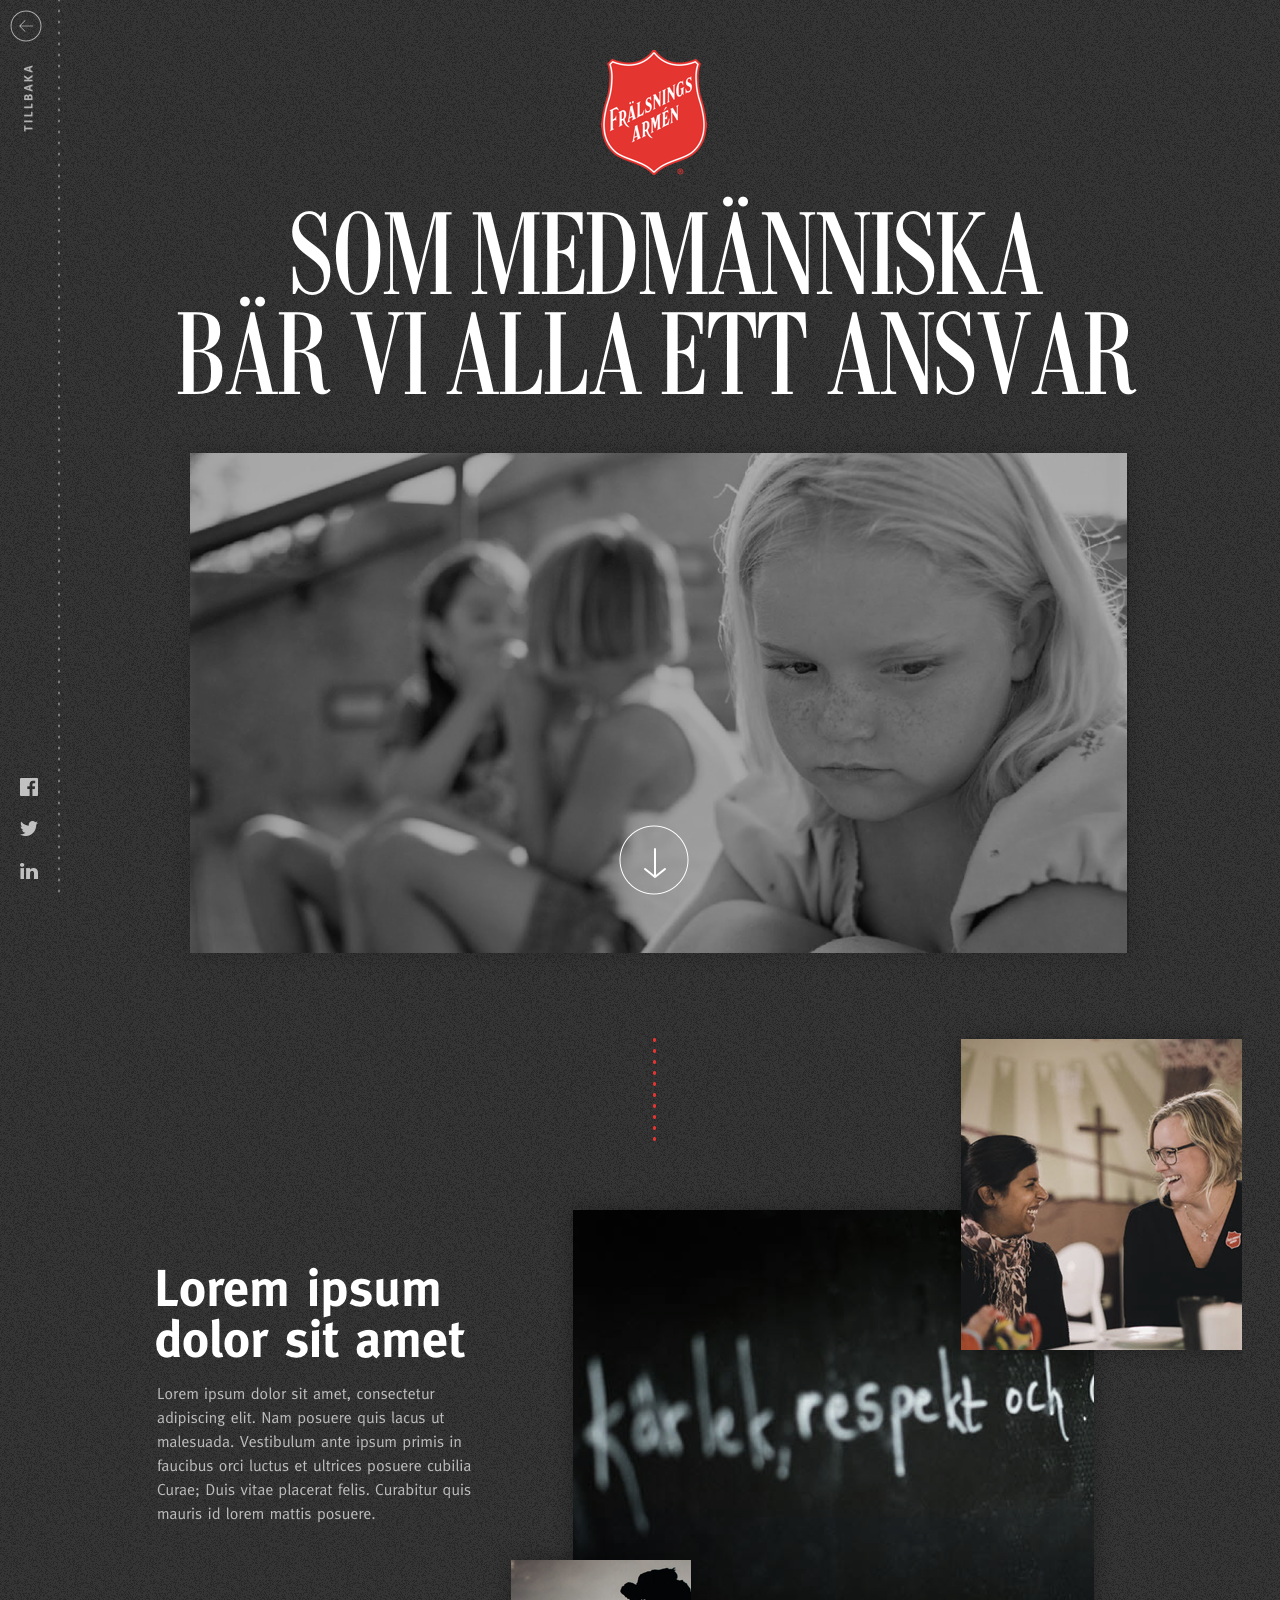
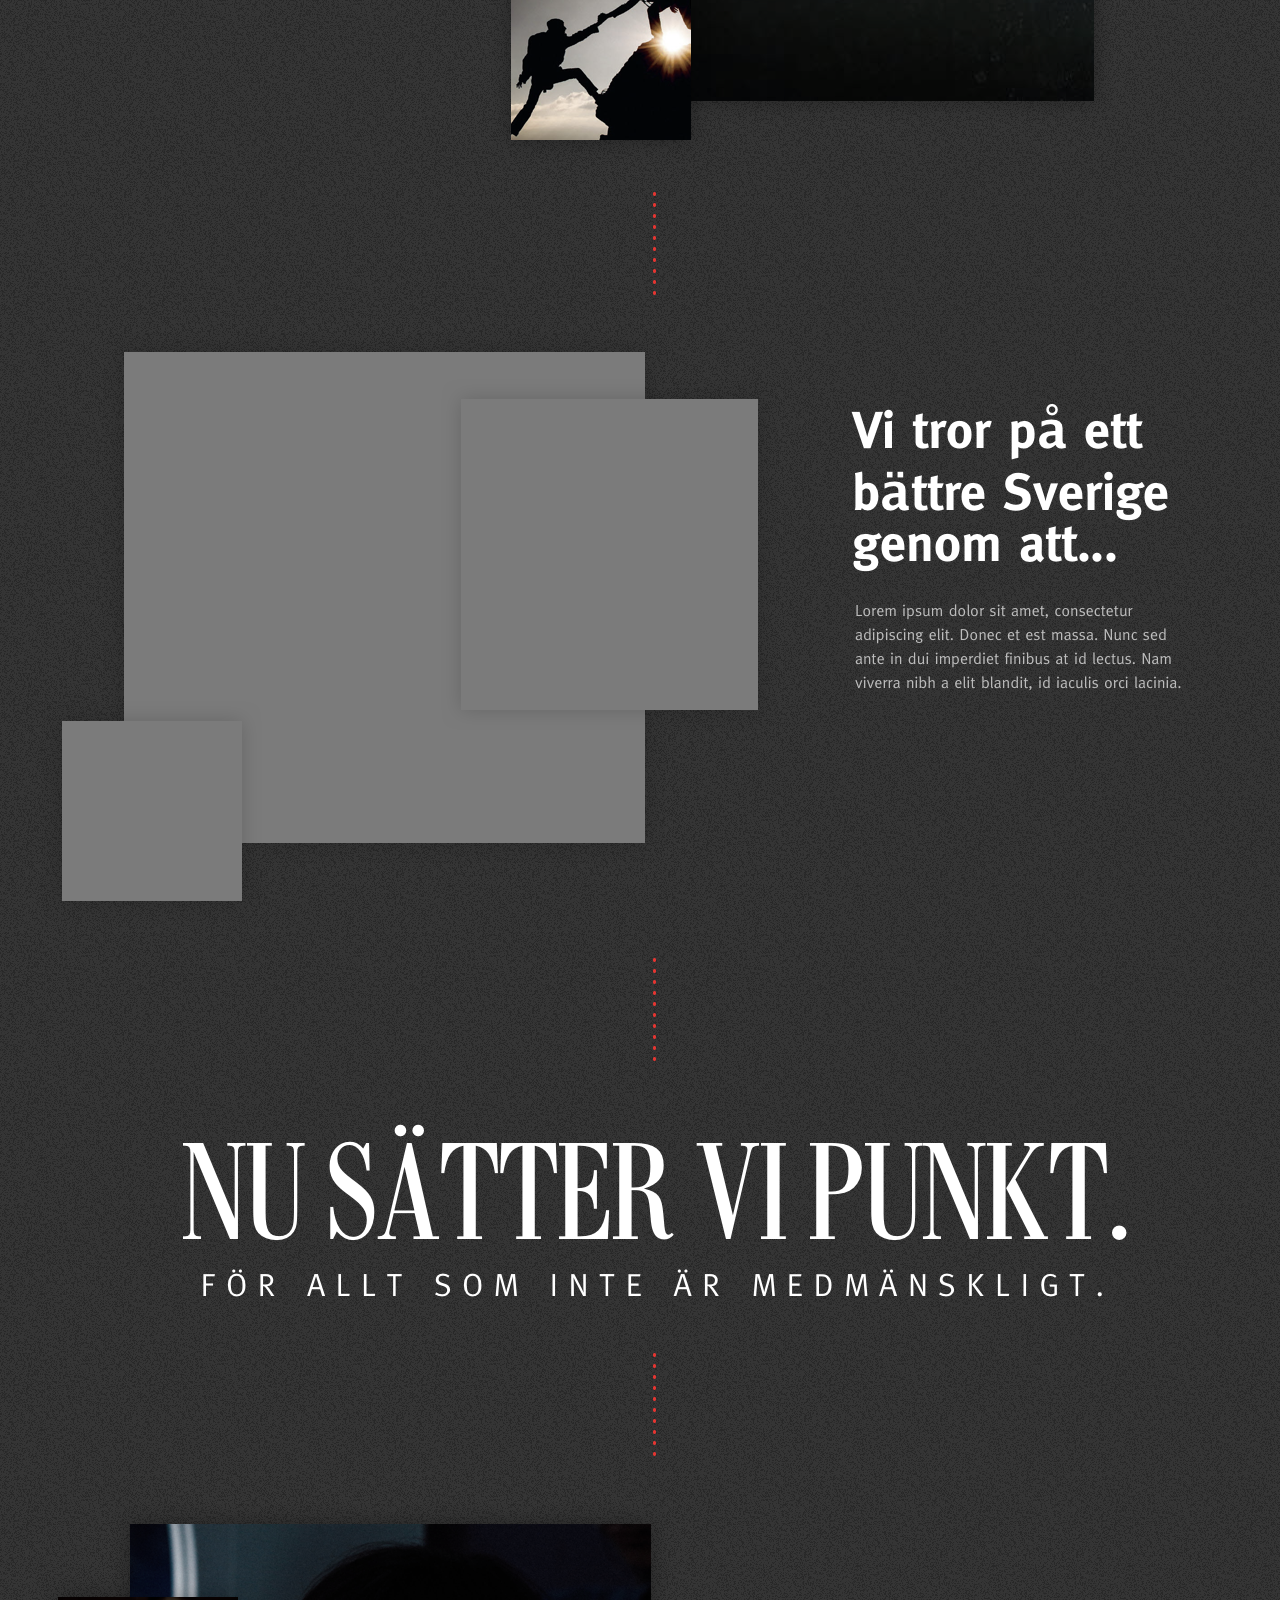
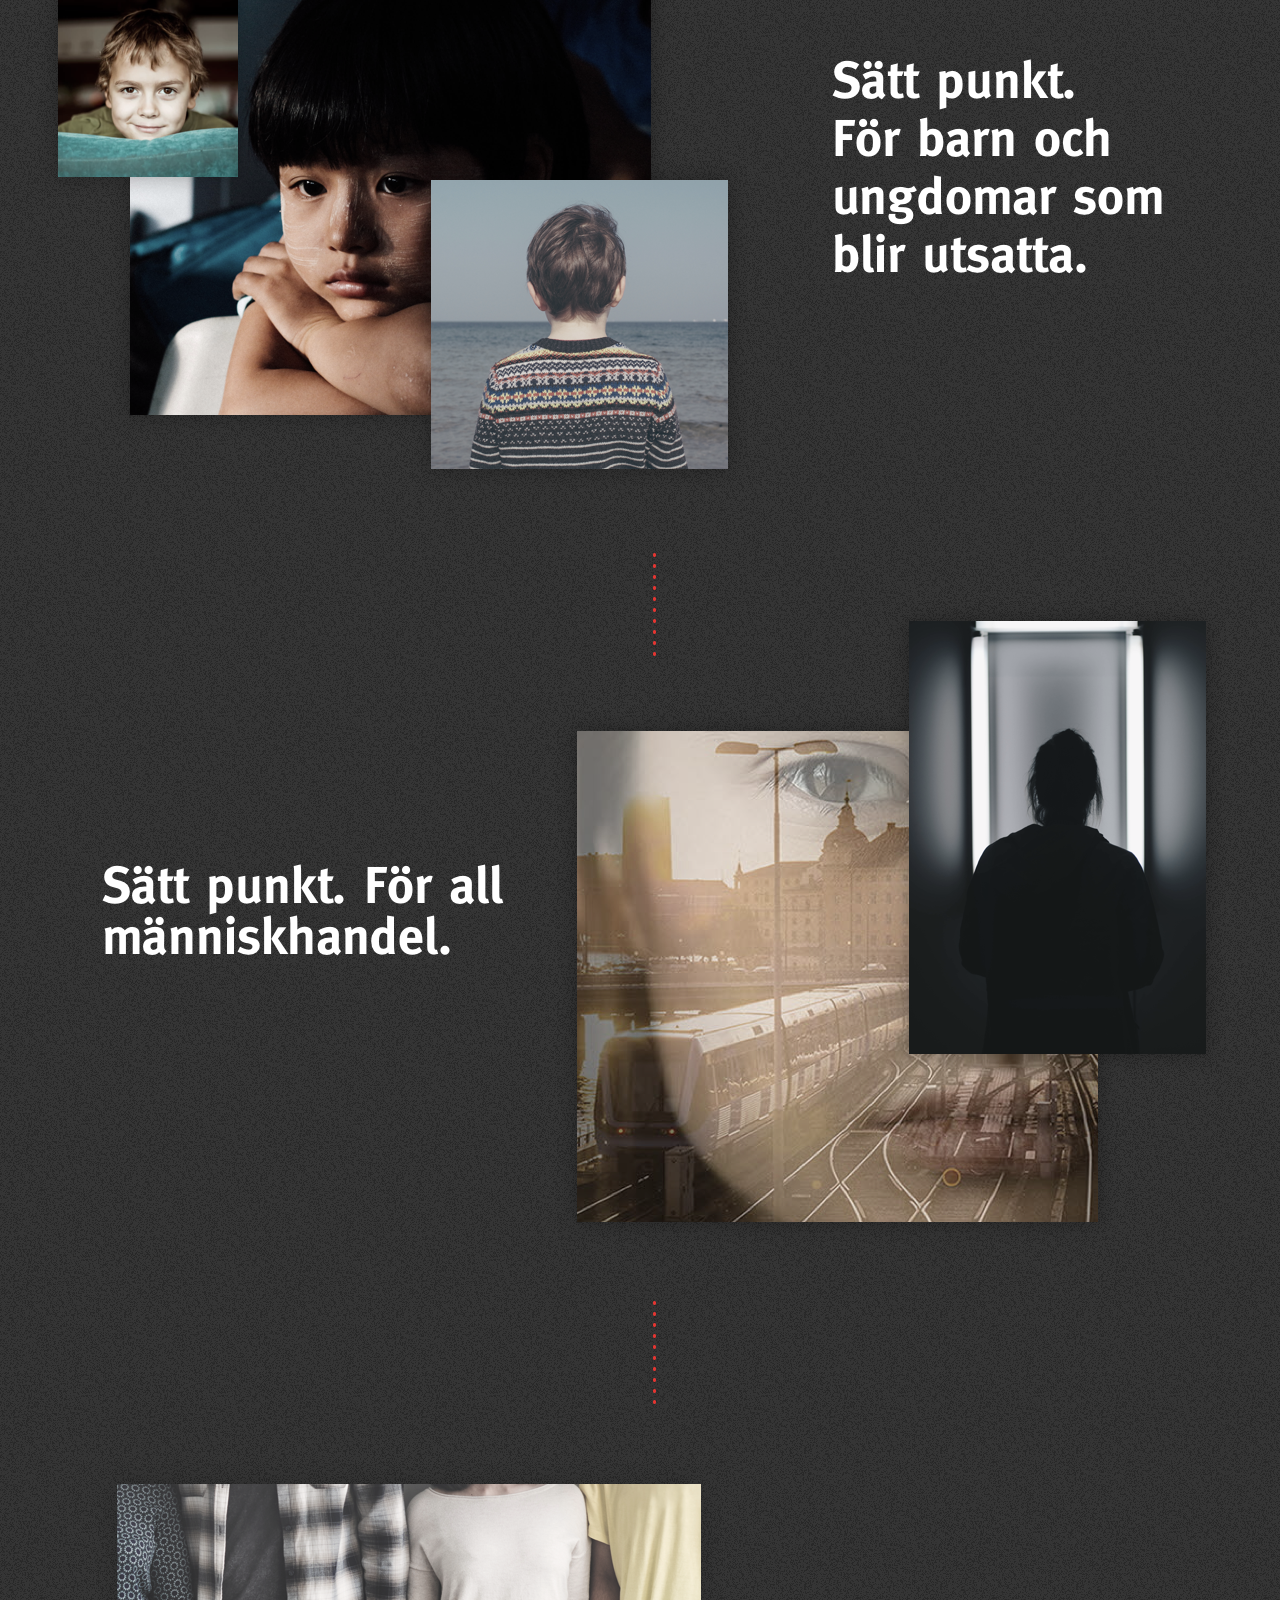
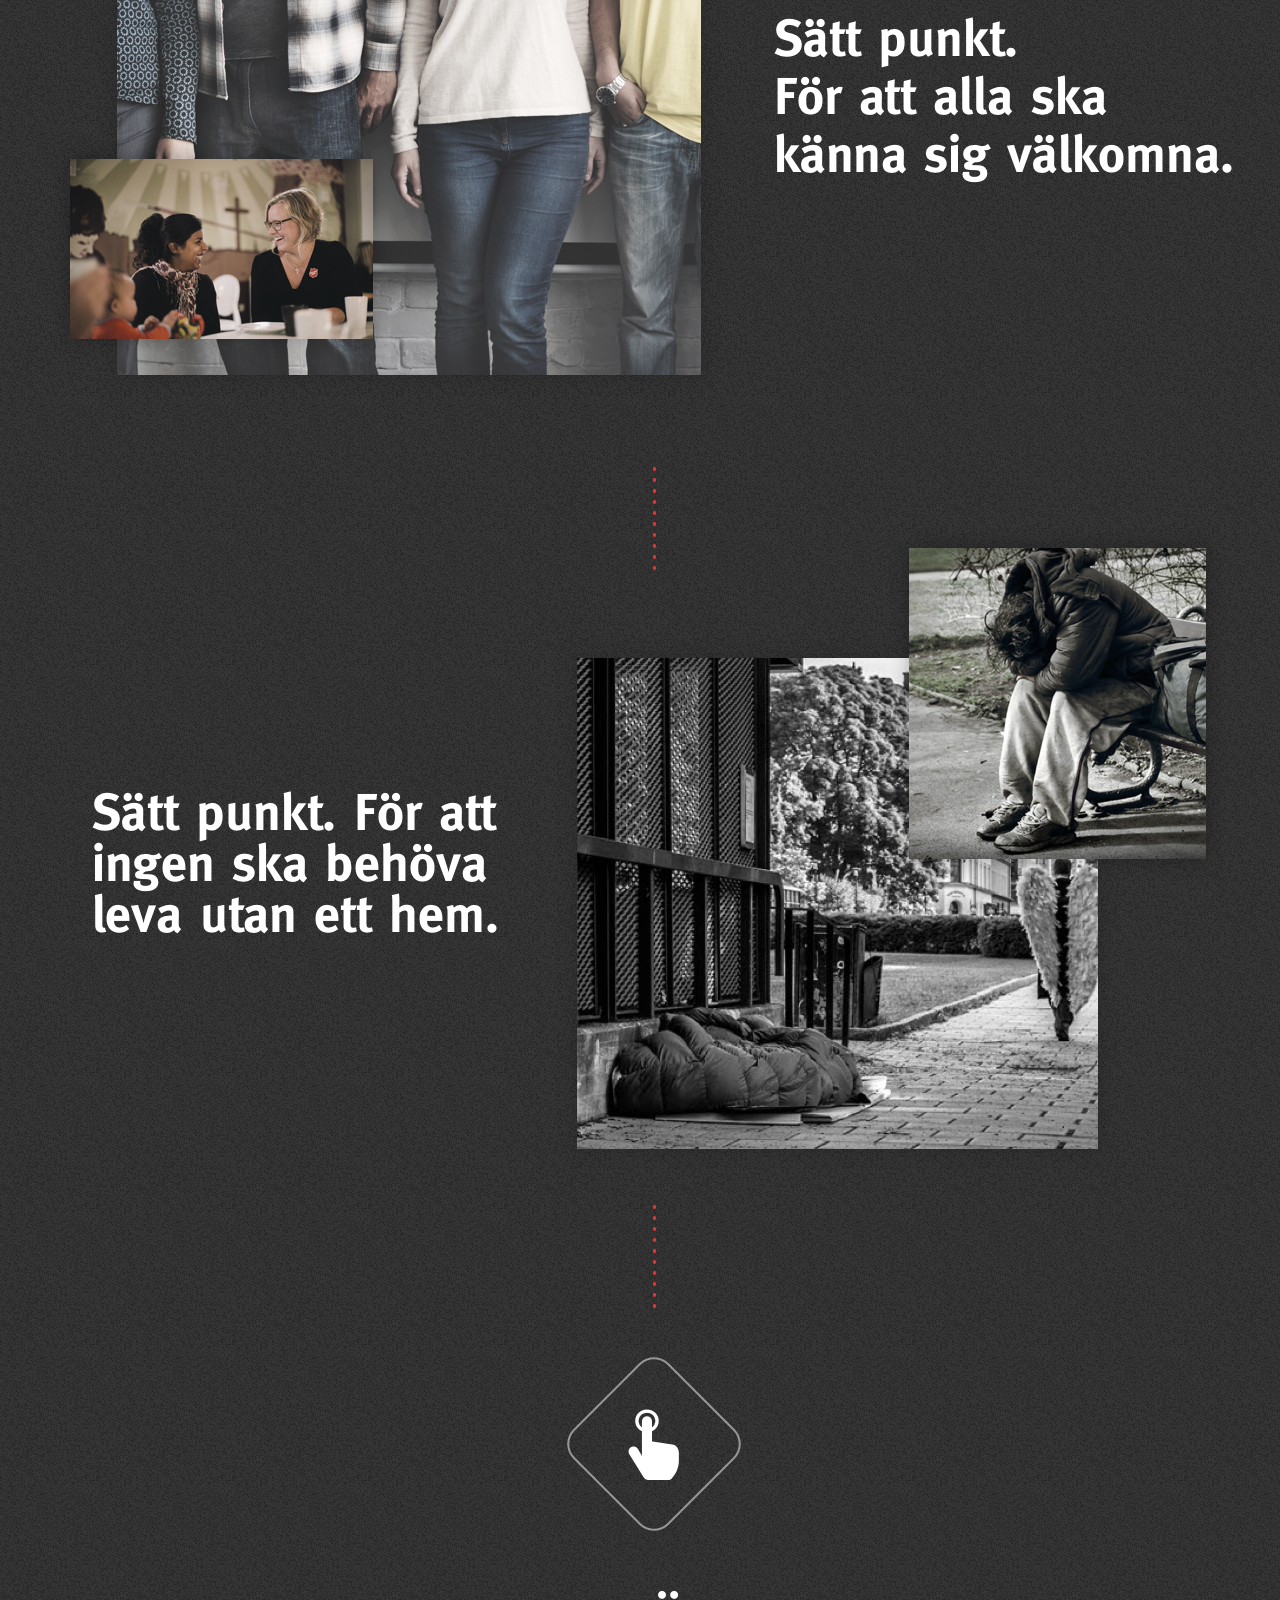
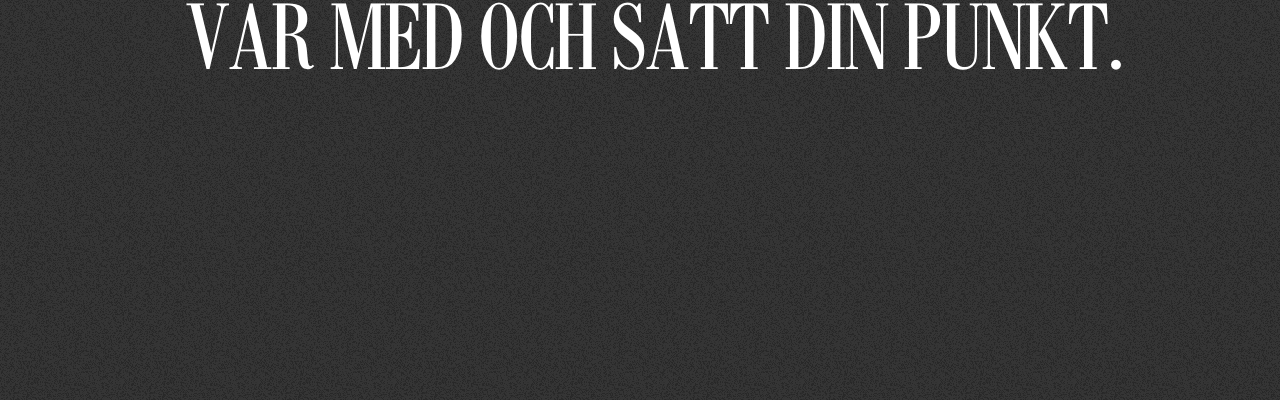
<file: about.html>
<!DOCTYPE html>
<html class="about-page">
  <head>
    <title>Sätt punkt</title>
    <meta name="viewport" content="initial-scale=1.0">
    <meta charset="utf-8">
    <link rel="stylesheet" type="text/css" href="css/style.css" />
  </head>
  <body>

    <div class="left-nav-bar">
      <a class="back" href="map_test.html">&nbsp;</a>
      <div class="share-icons"></div>
    </div>

    <div id="about-content"></div>

    <!-- JS -->
    <script src="https://cdnjs.cloudflare.com/ajax/libs/jquery/3.2.1/jquery.min.js"></script>
    <script type="text/javascript" src="js/plugins.js"></script>
    

  </body>
</html>
</file>
<file: css/style.css>
/* Always set the map height explicitly to define the size of the div
       * element that contains the map. */
      #map, #startpage-map {
        /*height: 100%;*/
        position: absolute;
        top: 0;
        left: 0;
        right: 0;
        bottom: 36px;
      }
      /* Optional: Makes the sample page fill the window. */
      html, body {
        height: 100%;
        margin: 0;
        padding: 0;
        background-color: #6E1B2A;
        color: #fff;
      }
      #startpage-map {
        opacity: 0.7
      }
      #map {
        opacity: 0.8
      }

      .our-missions #startpage-map {
        opacity: 1 !important;
      }

      .map-content {
          -ms-flex-align: left;
          align-items: left;
          background: linear-gradient(to right, rgba(0, 0, 0, 0.5), transparent);
          box-sizing: border-box;
          display: -ms-flexbox;
          display: flex;
          -ms-flex-direction: column;
          flex-direction: column;
          height: 100%;
          left: 0;
          padding: 2em 5% 2em;
          pointer-events: none;
          position: absolute;
          top: 0;
          width: 70%;
          z-index: 1;
      }

      .our-missions .map-content {
        background: linear-gradient(to right, rgba(255, 255, 255, 0.65), transparent) !important;

        padding: 2em 5% 5em;
      }

      .start-header {
        background: url('../images/start_content_headline.png') 0 0 no-repeat;
        width: 571px;
        height: 422px;
        padding: 0px;
        margin: 0px;
        position: relative;
      }

      .our-missions .start-header {
        background: url('../images/insatser/insatser_headline.png') 0 0 no-repeat;
        width: 538px;
        height: 350px;
      }

      .start-header a {
        position: absolute;
        width: 150px;
        height: 50px;
        background: transparent;
        bottom: 30px;
        pointer-events: auto;
      }

      .start-buttons {
        background: url('../images/start_buttons.png') 0 0 no-repeat;
        width: 568px;
        height: 286px;
        display: block;
        margin-top: auto;
        pointer-events: auto;
      }

      .our-missions .start-buttons {
        background: url('../images/insatser/insatser_linkList.png') 0 0 no-repeat;
        width: 568px;
        height: 286px;
      }

      .bottom-bar {
        position: fixed;
        width: 100%;
        bottom: 0;
        height: 36px;
        background-image: linear-gradient(-180deg, #FFFFFF 0%, #E5E5E5 100%);
        border: 1px solid rgba(57,57,57,0.13);
        box-shadow: 0 -3px 8px 0 rgba(0,0,0,0.10);
        z-index: 1000;
      }

      .bottom-bar nav {
        background: url(../images/bottom_nav.png) 0 0 no-repeat;
        position: absolute;
        left: 10px;
        top: 7px;
        height: 21px;
        width: 871px;
      }

      .bottom-bar nav .about {
        display: inline-block;
        height: 36px;
        width: 120px;
        /*border: 1px solid red;*/
        position: absolute;
        left: 320px;
      }

      .bottom-bar nav .mapview {
        display: inline-block;
        height: 36px;
        width: 80px;
        /*border: 1px solid red;*/
        position: absolute;
        left: 120px;
      }

      .bottom-bar nav .missions {
        display: inline-block;
        height: 36px;
        width: 100px;
        /*border: 1px solid red;*/
        position: absolute;
        left: 210px;
      }

      .bottom-bar .share {
        position: absolute;
        right: 20px;
        top: 10px;
        width: 115px;
        height: 16px;
        background: url('../images/bottom_share.png') 0 0 no-repeat;
      }


      /* your custom CSS \*/
  @-moz-keyframes pulsate {
    from {
      -moz-transform: scale(0.25);
      opacity: 1.0;
    }
    95% {
      -moz-transform: scale(1.3);
      opacity: 0;
    }
    to {
      -moz-transform: scale(0.3);
      opacity: 0;
    }
  }
  @-webkit-keyframes pulsate {
    from {
      -webkit-transform: scale(0.25);
      opacity: 1.0;
    }
    95% {
      -webkit-transform: scale(1.3);
      opacity: 0;
    }
    to {
      -webkit-transform: scale(0.3);
      opacity: 0;
    }
  }
  /* get the container that's just outside the marker image, 
    which just happens to have our Marker title in it */
  div.gmnoprint[title="pulsate"] {
    -moz-animation: pulsate 1.5s ease-in-out infinite;
    -webkit-animation: pulsate 1.5s ease-in-out infinite;
    border:1pt solid #fff;
    /* make a circle */
    -moz-border-radius:51px;
    -webkit-border-radius:51px;
    border-radius:51px;
    /* multiply the shadows, inside and outside the circle */
    -moz-box-shadow:inset 0 0 5px #fff, inset 0 0 5px #fff, inset 0 0 5px #fff, 0 0 5px #fff, 0 0 5px #fff, 0 0 5px #fff;
    -webkit-box-shadow:inset 0 0 5px #fff, inset 0 0 5px #fff, inset 0 0 5px #fff, 0 0 5px #fff, 0 0 5px #fff, 0 0 5px #fff;
    box-shadow:inset 0 0 5px #fff, inset 0 0 5px #fff, inset 0 0 5px #fff, 0 0 5px #fff, 0 0 5px #fff, 0 0 5px #fff;
    /* set the ring's new dimension and re-center it */
      height: 61px!important;
    margin: -17px 0 0 -17px;
    width: 61px!important;

  }

    /* hide the superfluous marker image since it would expand and shrink with its containing element */
    /*  #map_canvas div[style*="987654"][title] img {*/
      #map div.gmnoprint[title="pulsate"] img {
        display:none !important;
      }


      .overlay {
        position: fixed;
        height: 100%;
        width: 100%;
        background: rgba(0, 0, 0, .6);
        z-index: 5000
      }

      .tooltip-1{
        background: url("../images/tooltip_1_bg.png") 0 0 no-repeat;
        width: 436px;
        height: 686px;
        position: absolute;
        z-index: 5001;
      }

      .tooltip-2{
        background: url("../images/tooltip_2_bg.png") 0 0 no-repeat;
        width: 436px;
        height: 686px;
        position: absolute;
        z-index: 5001;
      }

      .tooltip-3{
        background: url("../images/tooltip_1_bg.png") 0 0 no-repeat;
        width: 436px;
        height: 686px;
        position: absolute;
        z-index: 5001;
      }

      .tooltip-4{
        background: url("../images/tooltip_2_bg.png") 0 0 no-repeat;
        width: 436px;
        height: 686px;
        position: absolute;
        z-index: 5001;
      }

      .fake-marker {
        position: absolute;
        z-index: 5001;
        background: url("../images/red_marker.png") 0 0 no-repeat;
      }

/* ------------------------------ */
/* GENERAL */

.message {
  text-align: center;
  position: absolute;
  color: #fff;
}

.message:hover {
  z-index: 9999;
}

.message .dot {
  background-position: center top;
  background-color: transparent;
  background-repeat: no-repeat;
  display: block;
  -webkit-transform: translate3d(0,0,0);
}

.message .wrap {
  position: absolute;
  display: table;
  top: 0;
  left: 0;
  overflow: hidden;
}

.message .text {
  margin: 0 auto;
  display: table-cell;
  vertical-align: middle;
  horizontal-align: center;
}

.message p {
  display: block;
  overflow: hidden;
  word-wrap: break-word;
}

/* MESSAGE SIZES */

/* SMALL */

.smallMessage,
.smallMessage .dot,
.smallMessage .wrap,
.smallMessage.enabled:hover .dot {
  height: 104px;
  width: 104px;
  font-family: sans-serif;
  font-size: 13px;
  text-align: center;
}

/*.smallMessage .dot {
  background-image: url("../images/small-dot-bg.png");
  -webkit-backface-visibility: hidden;
}*/

.smallMessage.enabled:hover .dot {
  margin: -15px 0 0 -15px;
  height: 116px;
  width: 116px;
}

.smallMessage.enabled:hover .wrap {
  top: -20px;
}

.smallMessage .text {
  padding: 18px;
  width: 100%;
}

.smallMessage .dot {
  background-color: #E53531;
  
  border-radius: 200px;
}

.smallMessage.enabled:hover .dot {
  background-color: #E53531;
}

/* BORDER RADIUS & 2D TRANSFORM OVERRIDES */

.message .dot,
.message .wrap,
.message .textmsg {
  -webkit-transition: all 250ms ease-in-out;
  -moz-transition: all 250ms ease-in-out;
  -o-transition: all 250ms ease-in-out;
  transition: all 250ms ease-in-out;
}

.message .dot {
  background-image: none;
  /*border: 1px solid #fff;*/
  
  -webkit-transform: scale(1.0);
  -moz-transform: scale(1.0);
  -ms-transform: scale(1.0);
  -o-transform: scale(1.0);
  transform: scale(1.0);
}

.message.enabled:hover .dot {
  -webkit-transform: scale(1.2);
  -moz-transform: scale(1.2);
  -ms-transform: scale(1.2);
  -o-transform: scale(1.2);
  transform: scale(1.3);
  margin: 0;
}


#map-header {
  position: fixed;
  top: 0;
  left: 0;
  right: 0;

  height: 203px;
  width: 100%;
  z-index: 5005;

  opacity: 0.65;
  background-image: linear-gradient(-180deg, #2B2B2B 46%, rgba(43,43,43,0.00) 100%);
  pointer-events: none;
}

.header {
  position: absolute;
  z-index: 6010;
}

.fa-logo {
  left: 42px;
  top: 26px;
  width: 91px;
  height: 107px;
  background: url("../images/fa-logotyp.png") 0 0 no-repeat;
}

.center-campaign-container {
  position: absolute;
  left: 50%;
  top: 20px;
  margin-left: -130px;
  width: 261px;
  height: 238px;
  background: url("../images/campaign-logo-buttons.png") 0 0 no-repeat;
}

.center-campaign-container .add-dot {
  display: inline-block;
  position: absolute;
  width: 85px;
  height: 85px;
  bottom: 20px;
  right: 25px;
  background: transparent;
  border: 0;
  cursor: pointer;
  outline: 0;
}

.numbers {
  right: 20px;
  top: 20px;
  width: 201px;
  height: 97px;
  background: url("../images/right-side-numbers.png") 0 0 no-repeat;
  pointer-events: none;
}

#pac-input {
  position: absolute;
  z-index: 10000;
  top: 501px !important;
  left: 100px !important;
}

/*---------------------------------*/

html.about-page,
html.about-page body {
  background: transparent url("../images/about/bg_texture.png") 0 0 repeat;
}

.left-nav-bar {
  position: fixed;
  left: 0;
  top: 0;
  bottom: 0;
  width: 60px;

}

.left-nav-bar:after {
  position: absolute;
  right: 0;
  content: '';
  background: url("../images/about/leftnav-border.png") 0 0 no-repeat;
  height: 100%;
  top: 0;
  bottom: 0;
  width: 2px;
}

.left-nav-bar .back {
  width: 32px;
  height: 123px;
  background: url("../images/about/back-link.png") 0 0 no-repeat;
  display: inline-block;
  color: transparent;
  padding: 0px;
  margin: 0;
  position: relative;
  top: 10px;
  left: 10px;
}

.left-nav-bar .share-icons {
  width: 18px;
  height: 102px;
  background: url("../images/about/share-icons.png") 0 0 no-repeat;
  display: inline-block;
  color: transparent;
  padding: 0px;
  margin: 0;
  position: absolute;
  bottom: 20px;
  left: 20px;
}

#about-content {
  width: 1204px;
  margin: 0 auto;
  height: 6800px;
  background: url("../images/about/about-content.png") 0 50px no-repeat;
}

/* --------------------------------------------- */
/* ADD DOT STYLES */
/* --------------------------------------------- */

.add-mode-active {
  cursor: crosshair;
}

#add-dot-container {
  display: none;
}

.add-mode-active #add-dot-container {
  display: block;
}

.add-mode-active .center-campaign-container {
  margin-left: -130px;
  width: 261px;
  height: 238px;
  background: url("../images/campaign-logo-buttons_2.png") 0 0 no-repeat;
}

.border {
  position: fixed;
  background-color: #E53531;
  z-index: 7000;
}

.border.n {
  top: 0;
  width: 100%;
  height: 8px;
}

.border.e {
  right: 0;
  height: 100%;
  width: 8px;
  bottom: 36px;
}

.border.s {
  bottom: 36px;
  width: 100%;
  height: 8px;
  left: 0;
  right: 0;
}

.border.w {
  left: 0;
  height: 100%;
  width: 8px;
  bottom: 36px;
}

.exit-button {
  position: fixed;
  width: 147px;
  height: 32px;
  background: url("../images/exit-button.png") 0 0 no-repeat;
  bottom: 36px;
  left: 50%;
  margin-left: -73px;
  z-index: 7000;
  cursor: pointer;
}

#add-dot-tooltip {
  position: absolute;
  padding: 2px 5px;
  /* Rectangle 6: */
  opacity: 0.61;
  background: #FFFFFF;
  border-radius: 4px;
  font-family: sans-serif;
  font-size: 14px;
  font-weight: bold;
  color: #000;
  z-index: 8000;
  display: none;
}
</file>
